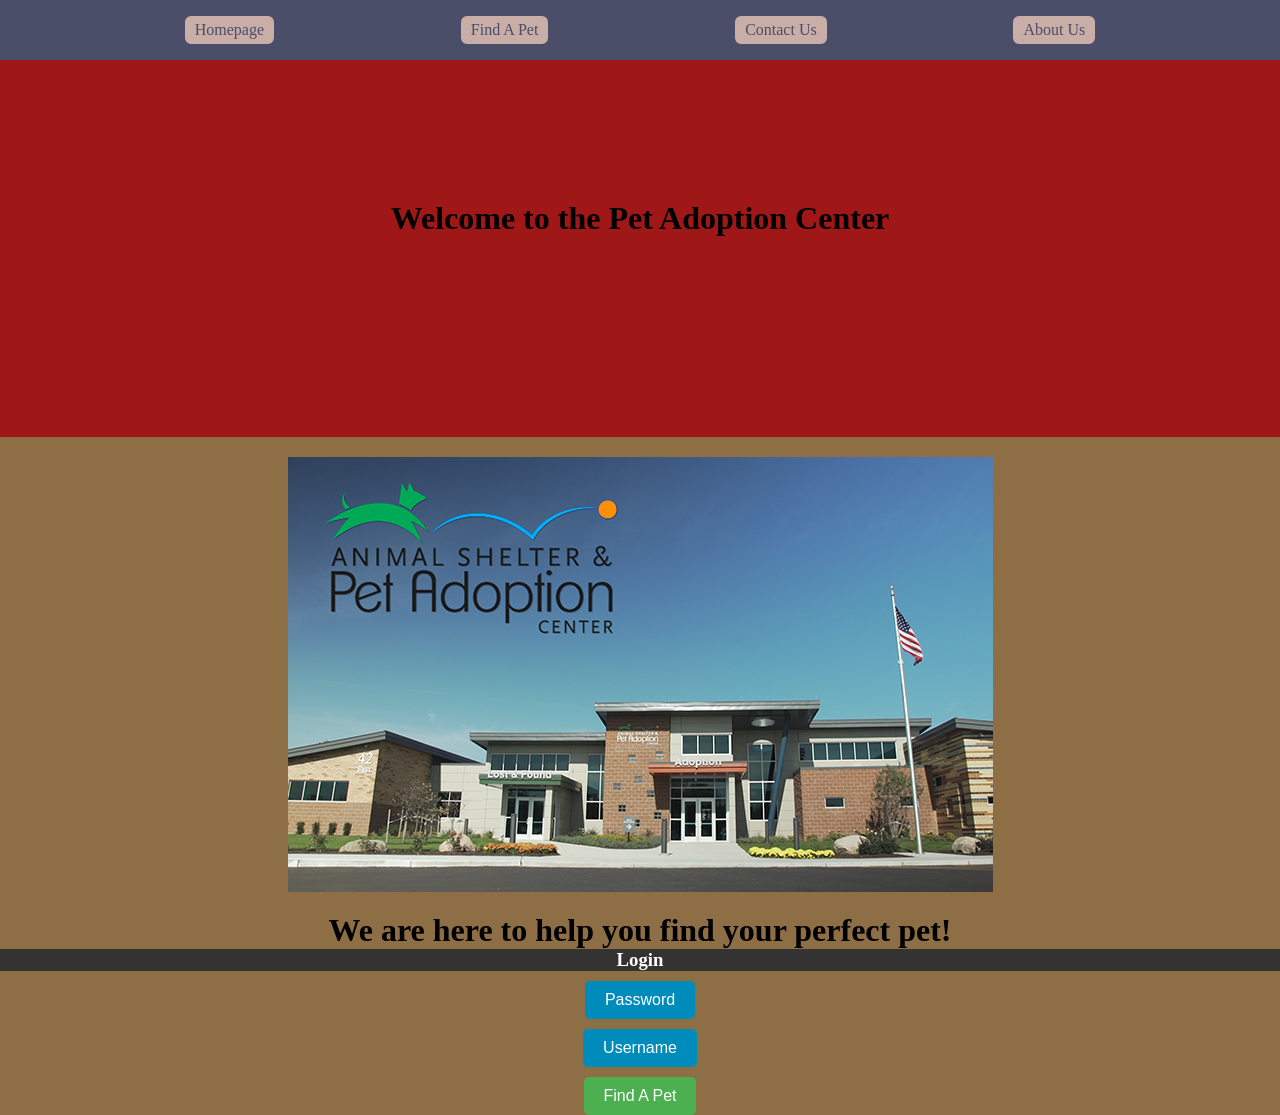
<file: index.html>
<!DOCTYPE html>
<html lang="en">
<head>
    <meta charset="UTF-8">
    <meta name="viewport" content="width=device-width, initial-scale=1.0">
    <title>Homepage</title>
    <link rel="stylesheet" href="/assets/css/style.css">
</head>
<body>
    <nav class="nav-bar">
        <a href="index.html">Homepage</a>
        <a href="findapet.html">Find A Pet</a>
        <a href="contactus.html">Contact Us</a>
        <a href="aboutus.html">About Us</a>
    </nav>
<dev>
<body style="background-color: rgb(142, 110, 69);"






</div>
</dev>

      <h1 style=" background: #a01717; padding: 200px; text-align: center ;">Welcome to the Pet Adoption Center</h1> 
      <img src="R (1).jpg" alt="Pets" style="display: block; margin: 20px auto; max-width: 100%; height: auto;">
    <h1 style="text-align: center;">We are here to help you find your perfect pet!</h1>
  

    <h3 style=" background-color: #333; text-align: center; color: white;">Login</h3>
<button style="display: block; margin: 10px auto; padding: 10px 20px; font-size: 16px; background-color: #008CBA; color: white; border: none; border-radius: 5px; cursor: pointer;">Password</button>
<button style="display: block; margin: 10px auto; padding: 10px 20px; font-size: 16px; background-color: #008CBA; color: white; border: none; border-radius: 5px; cursor: pointer;">Username</button>
  <button style="display: block; margin: 0 auto; padding: 10px 20px; font-size: 16px; background-color: #4CAF50; color: white; border: none; border-radius: 5px; cursor: pointer;" onclick="window.location.href='findapet.html'">Find A Pet</button>

</body>
</html>
</file>
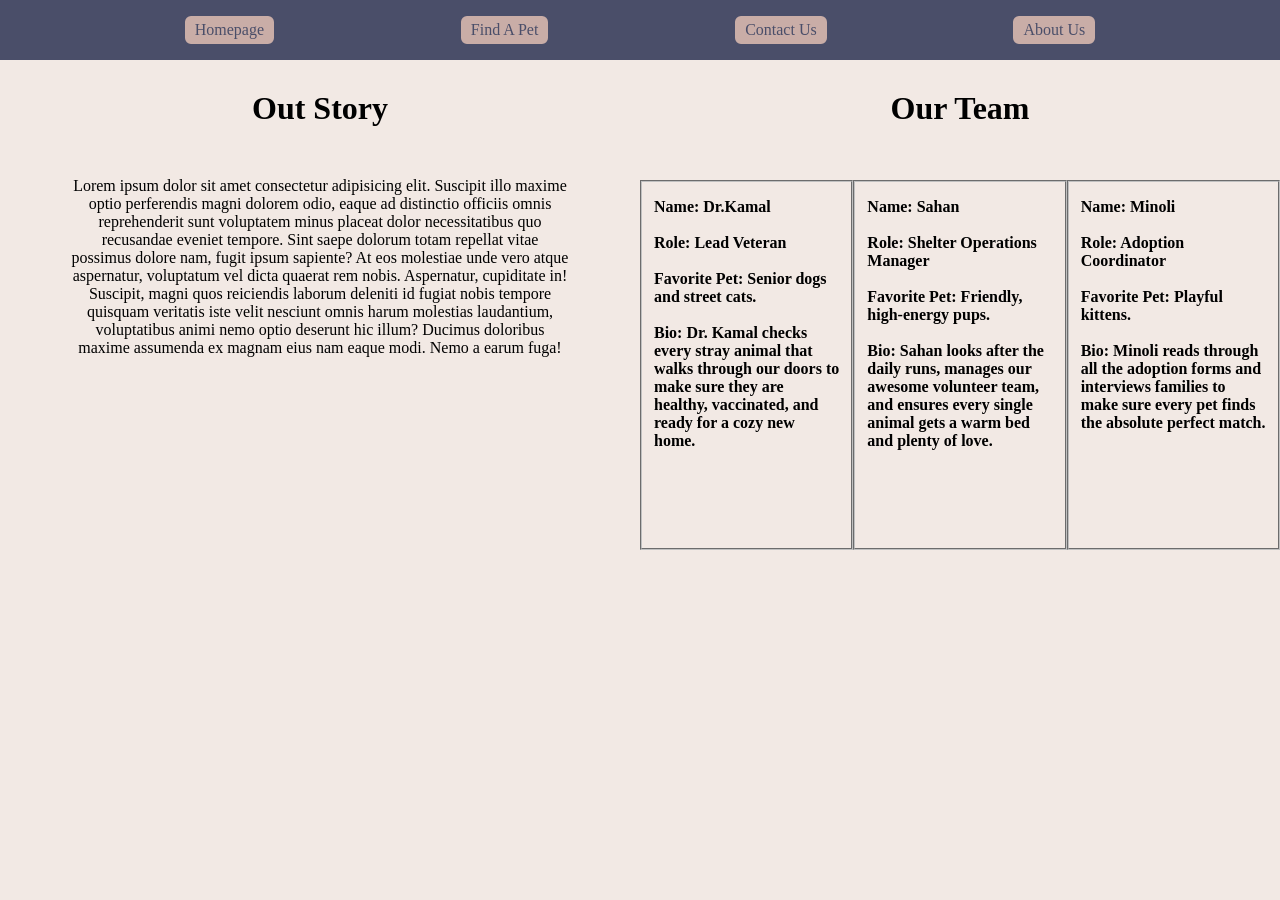
<file: aboutus.html>
<!DOCTYPE html>
<html lang="en">
<head>
    <meta charset="UTF-8">
    <meta name="viewport" content="width=device-width, initial-scale=1.0">
    <title>About Us</title>
    <link rel="stylesheet" href="/assets/css/style.css">
</head>
<body class="body-1">
    <nav class="nav-bar">
        <a href="index.html">Homepage</a>
        <a href="findapet.html">Find A Pet</a>
        <a href="contactus.html">Contact Us</a>
        <a href="aboutus.html">About Us</a>
    </nav>
    <main>
        <div class="title">
            <div class="about-us">
                <h1>Out Story</h1>
                <p>Lorem ipsum dolor sit amet consectetur adipisicing elit. Suscipit illo maxime optio perferendis magni dolorem odio, eaque ad distinctio officiis omnis reprehenderit sunt voluptatem minus placeat dolor necessitatibus quo recusandae eveniet tempore. Sint saepe dolorum totam repellat vitae possimus dolore nam, fugit ipsum sapiente? At eos molestiae unde vero atque aspernatur, voluptatum vel dicta quaerat rem nobis. Aspernatur, cupiditate in! Suscipit, magni quos reiciendis laborum deleniti id fugiat nobis tempore quisquam veritatis iste velit nesciunt omnis harum molestias laudantium, voluptatibus animi nemo optio deserunt hic illum? Ducimus doloribus maxime assumenda ex magnam eius nam eaque modi. Nemo a earum fuga!</p>
            </div>
            <div class="about-team">
                <h1>Our Team</h1>
                <div class="team">
                    <fieldset class="roles">
                        <div class="role-div">
                        <h4>Name: Dr.Kamal</h4><br>
                        <h4>Role: Lead Veteran</h4><br>
                        <h4>Favorite Pet: Senior dogs and street cats.</h4><br>
                        <h4>Bio: Dr. Kamal checks every stray animal that walks through our doors to make sure they are healthy, vaccinated, and ready for a cozy new home.</h4>
                        </div>
                    </fieldset>
                    <fieldset class="roles">
                        <div class="role-div">
                        <h4>Name: Sahan</h4><br>
                        <h4>Role: Shelter Operations Manager</h4><br>
                        <h4>Favorite Pet: Friendly, high-energy pups.</h4><br>
                        <h4>Bio: Sahan looks after the daily runs, manages our awesome volunteer team, and ensures every single animal gets a warm bed and plenty of love.</h4>
                        </div>
                    </fieldset>
                    <fieldset class="roles">
                        <div class="role-div">
                        <h4>Name: Minoli</h4><br>
                        <h4>Role: Adoption Coordinator</h4><br>
                        <h4>Favorite Pet: Playful kittens.</h4><br>
                        <h4>Bio: Minoli reads through all the adoption forms and interviews families to make sure every pet finds the absolute perfect match.</h4>
                        </div>
                    </fieldset>
                </div>
            </div>
        </div>
    </main>
</body>
</html>
</file>
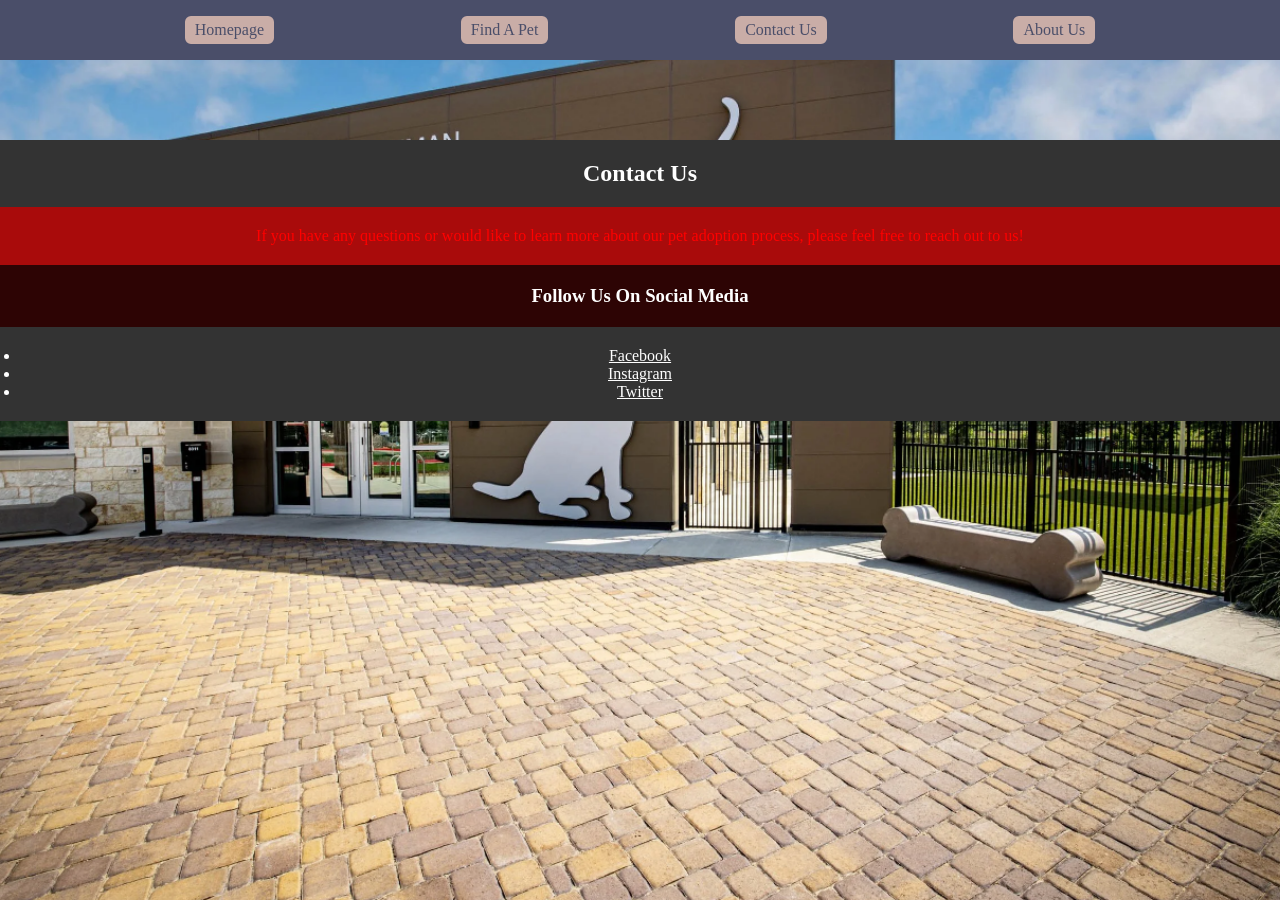
<file: contactus.html>
<!DOCTYPE html>
<html lang="en">
<head>
    <meta charset="UTF-8">
    <meta name="viewport" content="width=device-width, initial-scale=1.0">
    <title>Contact Us</title>
    <link rel="stylesheet" href="/assets/css/style.css">
</head>
<body>
    <nav class="nav-bar">
        <a href="index.html">Homepage</a>
        <a href="findapet.html">Find A Pet</a>
        <a href="contactus.html">Contact Us</a>
        <a href="aboutus.html">About Us</a>
    </nav>
    <main>
 
        <!DOCTYPE html>

    <style>
        body {
            background-image: url("Screenshot 2026-07-02 155158.png");
            background-size: cover;
            background-position: center;
            background-repeat: no-repeat;
            margin: 0;
            height: 100vh;
        }
    </style>
</head>

<body>

<main>
    <h2 style="background-color: #333; color: white; text-align: center; padding: 20px;">Contact     Us</h2>
</main>

    <p style="background-color: #a90b0b; color: red; text-align: center; padding: 20px;">If you have any questions or would like to learn more about our pet adoption process, please feel free to reach out to us!</p>
   
    <h3 style="background-color: #2d0404; color: white; text-align: center; padding: 20px;">Follow Us On Social Media</h3>
    <ul style="background-color: #333; color: white; text-align: center; padding: 20px;">
        <li><a href="https://www.facebook.com/" style="color: white;">Facebook</a></li>
        <li><a href="https://www.instagram.com/" style="color: white;">Instagram</a></li>
        <li><a href="https://twitter.com/" style="color: white;">Twitter</a></li>           

</main>
</body>
</html>
</file>
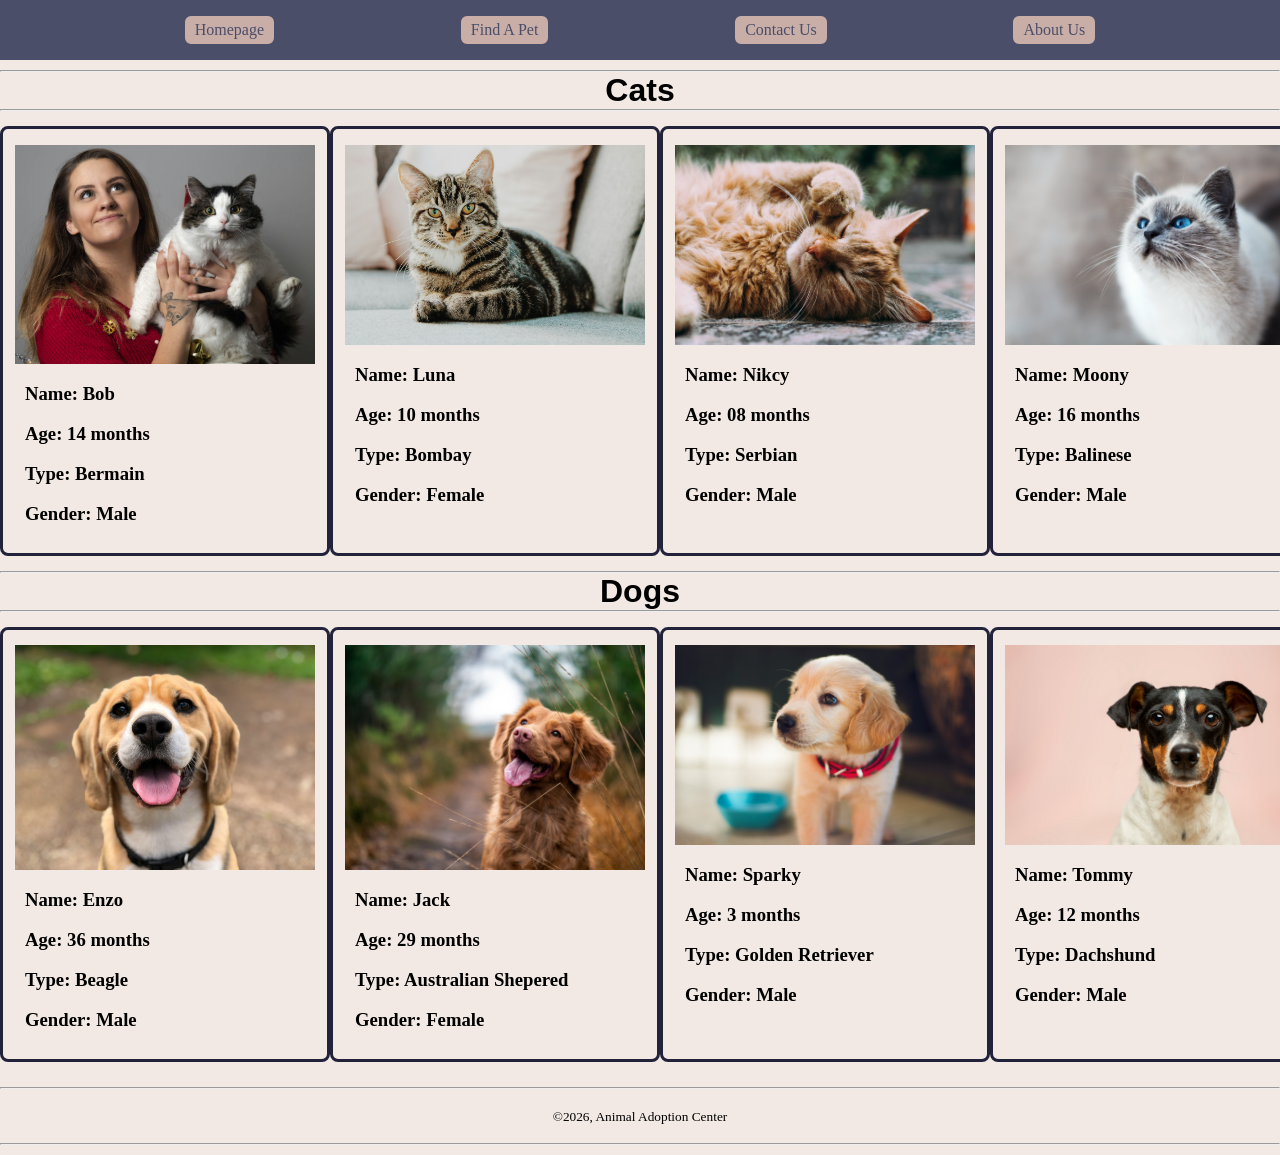
<file: findapet.html>
<!DOCTYPE html>
<html lang="en">
<head>
    <meta charset="UTF-8">
    <meta name="viewport" content="width=device-width, initial-scale=1.0">
    <title>Find A Pet</title>
    <link rel="stylesheet" href="/assets/css/style.css">
</head>
<body class="body-1">
    <nav class="nav-bar">
        <a href="index.html">Homepage</a>
        <a href="findapet.html">Find A Pet</a>
        <a href="contactus.html">Contact Us</a>
        <a href="aboutus.html">About Us</a>
    </nav>
    <main>

        <div class="cats">
            <hr>
            <h1 class="title-cats">Cats</h1>
            <hr>
            <div class="cards-cats">
                <fieldset class="cards" style="display: inline;">
                    <img src="assets/imgs/jonathan-cooper-eqcjVloi7fI-unsplash.jpg" alt="" width="300px" class="imgs">
                    <div class="cards-h3">
                        <h3>Name: Bob</h3><br>
                        <h3>Age: 14 months</h3><br>
                        <h3>Type: Bermain</h3><br>
                        <h3>Gender: Male</h3><br>
                    </div>
                </fieldset>                
                <fieldset class="cards" style="display: inline;">
                    <img src="assets/imgs/cat 1.jpg" alt="" width="300px" class="imgs">
                    <div class="cards-h3">
                        <h3>Name: Luna</h3><br>
                        <h3>Age: 10 months</h3><br>
                        <h3>Type: Bombay</h3><br>
                        <h3>Gender: Female</h3><br>
                    </div>
                </fieldset>                
                <fieldset class="cards" style="display: inline;">
                    <img src="assets/imgs/cat 2.jpg" alt="" width="300px" class="imgs">
                    <div class="cards-h3">
                        <h3>Name: Nikcy</h3><br>
                        <h3>Age: 08 months</h3><br>
                        <h3>Type: Serbian</h3><br>
                        <h3>Gender: Male</h3><br>
                    </div>
                </fieldset>                
                <fieldset class="cards" style="display: inline;">
                    <img src="assets/imgs/cat 3.jpg" alt="" width="300px" class="imgs">
                    <div class="cards-h3">
                        <h3>Name: Moony</h3><br>
                        <h3>Age: 16 months</h3><br>
                        <h3>Type: Balinese</h3><br>
                        <h3>Gender: Male</h3><br>
                    </div>
                </fieldset>                
            </div>
        </div>
            
        <div class="Dogs">
            <hr>
            <h1 class="title-dogs">Dogs</h1>
            <hr>
            <div class="cards-dogs">
                <fieldset class="cards" style="display: inline;">
                    <img src="assets/imgs/enzo.jpg" alt="" width="300px" class="imgs">
                    <div class="cards-h3">
                        <h3>Name: Enzo</h3><br>
                        <h3>Age: 36 months</h3><br>
                        <h3>Type: Beagle</h3><br>
                        <h3>Gender: Male</h3><br>
                    </div>
                </fieldset>                
                <fieldset class="cards" style="display: inline;">
                    <img src="assets/imgs/jack.jpg" alt="" width="300px" class="imgs">
                    <div class="cards-h3">
                        <h3>Name: Jack</h3><br>
                        <h3>Age: 29 months</h3><br>
                        <h3>Type: Australian Shepered</h3><br>
                        <h3>Gender: Female</h3><br>
                    </div>
                </fieldset>                
                <fieldset class="cards" style="display: inline;">
                    <img src="assets/imgs/sparky.jpg" alt="" width="300px" class="imgs">
                    <div class="cards-h3">
                        <h3>Name: Sparky</h3><br>
                        <h3>Age: 3 months</h3><br>
                        <h3>Type: Golden Retriever</h3><br>
                        <h3>Gender: Male</h3><br>
                    </div>
                </fieldset>                
                <fieldset class="cards" style="display: inline;">
                    <img src="assets/imgs/tommy.jpg" alt="" width="300px" class="imgs">
                    <div class="cards-h3">
                        <h3>Name: Tommy</h3><br>
                        <h3>Age: 12 months</h3><br>
                        <h3>Type: Dachshund</h3><br>
                        <h3>Gender: Male</h3><br>
                    </div>
                </fieldset>                
            </div>
        </div>
        <footer class="ft-1">
            <hr><br>
            <small>&copy;2026, Animal Adoption Center</small>
            <br><br>
            <hr>
        </footer>
    </main>
</body>
</html>
</file>
<file: assets/css/style.css>
*{
    margin: 0;
}
.body-1{
    background-color: #f2e9e4;
}
main{
    padding-top: 70px;
}
.nav-bar{
    position: fixed;
    display: flex;
    align-items: center;
    justify-content: space-evenly;    
    width: 100%;
    height: 60px;    
    background-color: #4a4e69;
}
.nav-bar a{
    text-decoration: none;
    color: #4a4e69;
    background-color: #c9ada7;
    padding: 5px 10px 5px 10px;
    border-radius: 8px;
    border: 2px solid #4a4e69;
    transition: .6s;
}
.nav-bar a:hover{
    color: #c9ada7;
    background-color: #4a4e69;
    border: 2px solid #c9ada7;
    transform: scale(1.2);
    transition: .6s;
}
.title-cats{
    text-align: center;
    font-family: 'Lucida Sans', 'Lucida Sans Regular', 'Lucida Grande', 'Lucida Sans Unicode', Geneva, Verdana, sans-serif;
}
.cards{
    width: 300px;
    border: 3px solid #22223b;
    border-radius: 8px;
    transition: .7s;
}
.cards:hover{
    transform: scale(1.05);
    transition: .7s;
}
.imgs{
    padding-top: 10px;
}
.cards-cats{
    margin-top: 15px;
    display: flex;
    justify-content: space-evenly;
}
.cards-h3{
    padding: 15px 0px 0px 10px;
}
.Dogs{
    margin-top: 15px;
}
.title-dogs{
    text-align: center;
    font-family: 'Lucida Sans', 'Lucida Sans Regular', 'Lucida Grande', 'Lucida Sans Unicode', Geneva, Verdana, sans-serif;
}
.cards-dogs{
    margin-top: 15px;
    display: flex;
    justify-content: space-evenly;
}
.ft-1{
    margin-top: 25px;
    margin-bottom: 10px;
    text-align: center;
}
.title{
    display: flex;
    margin-top: 20px;
}
.about-us{
    width: 50%;
    text-align: center;
}
.about-us p{
    max-width: 500px;
    margin-left: auto;
    margin-right: auto;
    margin-top: 50px;
}
.about-team{
    width: 50%;
}
.about-team h1{
    text-align: center;
}
.team{
    display: flex;
    margin-top: 53px;
    justify-content: space-evenly;
}
.roles{
    height: 350px;
}
.role-div{
    margin-top: 10PX;
    max-width: 200px;
}
</file>
